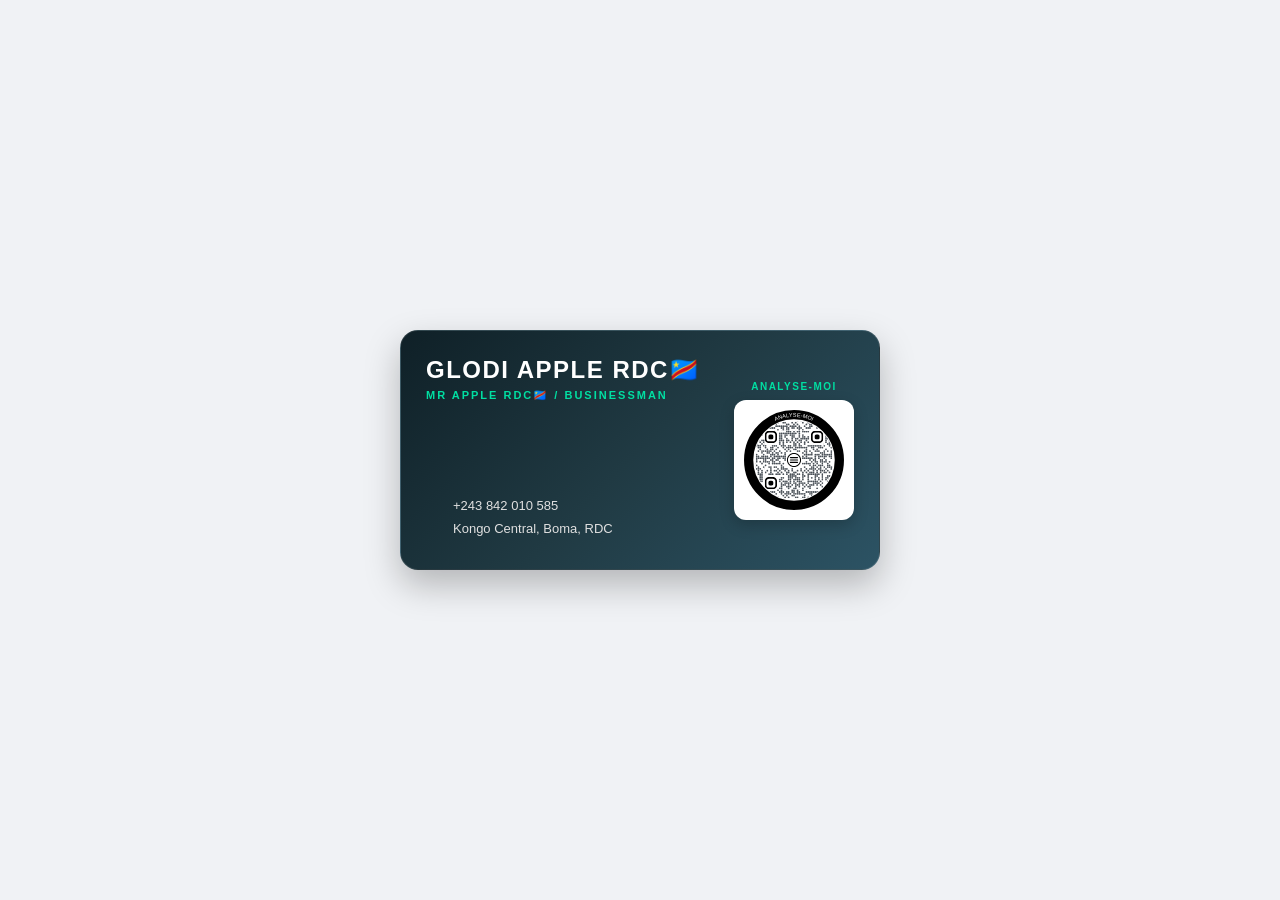
<file: index.html>
<!DOCTYPE html>
<html lang="fr">
<head>
    <meta charset="UTF-8">
    <meta name="viewport" content="width=device-width, initial-scale=1.0">
    <title>Ma Carte de Visite - Glodi Apple Rdc🇨🇩</title>
    <link rel="stylesheet" href="style.css">
    <link rel="stylesheet" href="https://cloudflare.com">
</head>
<body>

    <!-- Une seule carte unique et ultra professionnelle -->
    <div class="business-card">
        
        <!-- Côté Gauche : Vos Informations -->
        <div class="card-left">
            <div class="brand">
                <h2>GLODI APPLE RDC🇨🇩</h2>
                <p class="subtitle">Mr Apple Rdc🇨🇩 / Businessman</p>
            </div>
            <div class="info-details">
                <p><i class="fa-solid fa-phone"></i> +243 842 010 585</p>
                <p><i class="fa-solid fa-location-dot"></i> Kongo Central, Boma, RDC</p>
            </div>
        </div>

        <!-- Côté Droite : Votre Scanner (Zone du rond vert) -->
        <div class="card-right">
            <p class="scan-text">ANALYSE-MOI</p>
            <div class="qr-code-zone">
                <!-- IMPORTANT : Votre fichier doit s'appeler taplink.svg ou mon-qrcode.png -->
                <img src="mon-qrcode.png.svg" alt="Scanner Glodi Apple Rdc🇨🇩">
            </div>
        </div>

    </div>

</body>
</html>
</file>
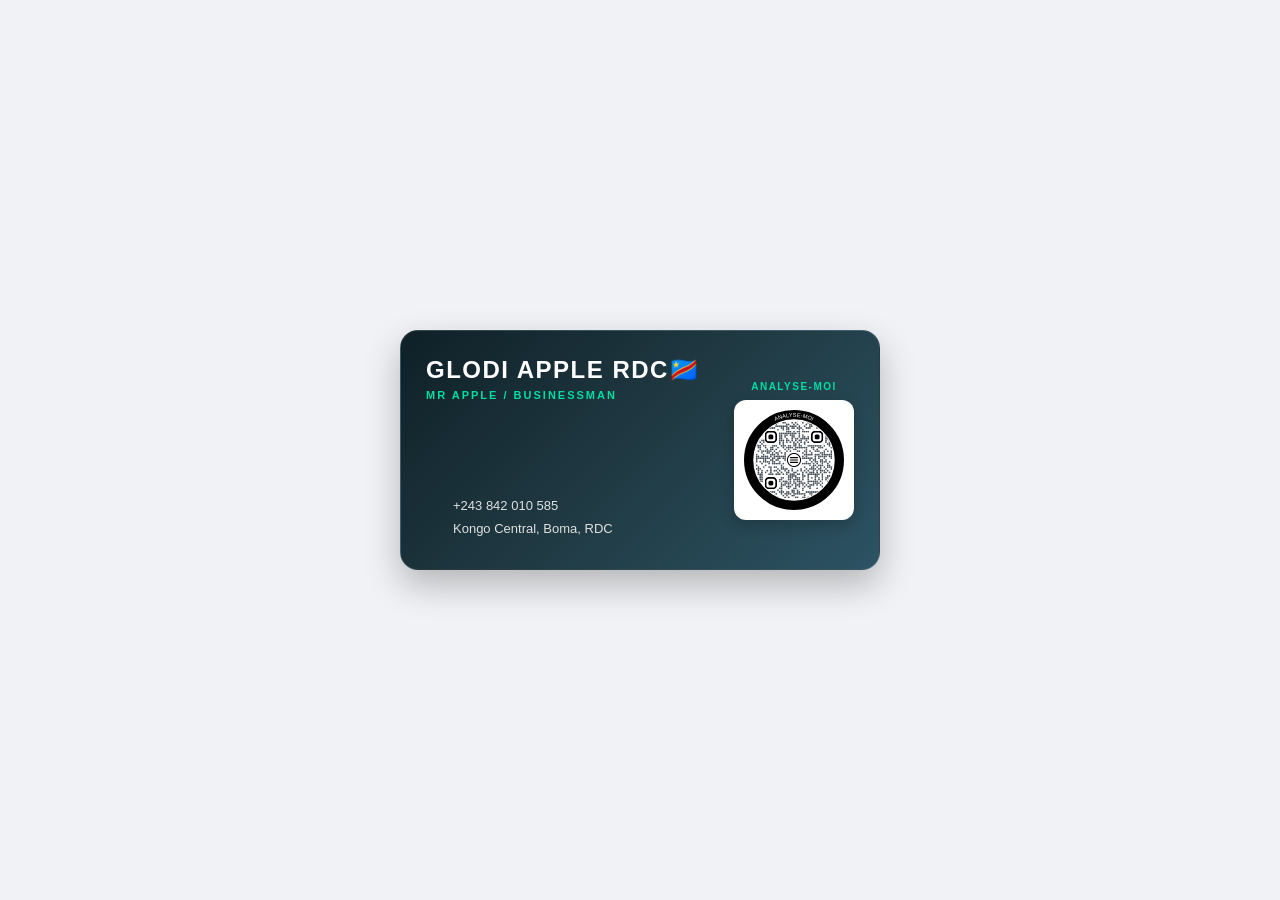
<file: index2.html>
<!DOCTYPE html>
<html lang="fr">
<head>
    <meta charset="UTF-8">
    <meta name="viewport" content="width=device-width, initial-scale=1.0">
    <title>Ma Carte de Visite - Glodi Apple Rdc🇨🇩</title>
    <link rel="stylesheet" href="style.css">
    <link rel="stylesheet" href="https://cloudflare.com">
</head>
<body>

    <!-- Une seule carte unique et ultra professionnelle -->
    <div class="business-card">
        
        <!-- Côté Gauche : Vos Informations -->
        <div class="card-left">
            <div class="brand">
                <h2>GLODI APPLE RDC🇨🇩</h2>
                <p class="subtitle">Mr Apple / Businessman</p>
            </div>
            <div class="info-details">
                <p><i class="fa-solid fa-phone"></i> +243 842 010 585</p>
                <p><i class="fa-solid fa-location-dot"></i> Kongo Central, Boma, RDC</p>
            </div>
        </div>

        <!-- Côté Droite : Votre Scanner (Zone du rond vert) -->
        <div class="card-right">
            <p class="scan-text">ANALYSE-MOI</p>
            <div class="qr-code-zone">
                <!-- IMPORTANT : Votre fichier doit s'appeler taplink.svg ou mon-qrcode.png -->
                <img src="mon-qrcode.png.svg" alt="Scanner Glodi Apple Rdc🇨🇩">
            </div>
        </div>

    </div>

</body>
</html>
</file>
<file: style.css>
/* Arrière-plan du site */
body {
    font-family: 'Segoe UI', Tahoma, Geneva, Verdana, sans-serif;
    background-color: #f0f2f5;
    display: flex;
    justify-content: center;
    align-items: center;
    min-height: 100vh;
    margin: 0;
}

/* La Carte de Visite Horizontale */
.business-card {
    width: 480px;
    height: 240px;
    background: linear-gradient(135deg, #0f2027, #203a43, #2c5364);
    border-radius: 18px;
    box-shadow: 0 15px 35px rgba(0,0,0,0.25);
    padding: 25px;
    box-sizing: border-box;
    display: flex;
    justify-content: space-between;
    align-items: center;
    border: 1px solid rgba(255, 255, 255, 0.1);
}

/* Côté gauche (Textes) */
.card-left {
    display: flex;
    flex-direction: column;
    justify-content: space-between;
    height: 100%;
    color: #ffffff;
}

.card-left h2 {
    margin: 0;
    font-size: 24px;
    letter-spacing: 1.5px;
    font-weight: 700;
}

.subtitle {
    margin: 5px 0 0 0;
    font-size: 11px;
    color: #00dfa2;
    text-transform: uppercase;
    letter-spacing: 2px;
    font-weight: 600;
}

.info-details {
    font-size: 13px;
    color: #e0e0e0;
}

.info-details p {
    margin: 8px 0;
    display: flex;
    align-items: center;
    gap: 12px;
}

.info-details i {
    color: #00dfa2;
    width: 15px;
}

/* Côté droit (Scanner) */
.card-right {
    display: flex;
    flex-direction: column;
    align-items: center;
    justify-content: center;
    gap: 8px;
    height: 100%;
}

.scan-text {
    margin: 0;
    font-size: 10px;
    color: #00dfa2;
    font-weight: 700;
    text-transform: uppercase;
    letter-spacing: 1.5px;
}

/* Zone du QR Code ajustée parfaitement */
.qr-code-zone {
    background: #ffffff;
    padding: 10px;
    border-radius: 12px;
    display: flex;
    justify-content: center;
    align-items: center;
    box-shadow: 0 5px 15px rgba(0,0,0,0.2);
}

.qr-code-zone img {
    width: 100px;
    height: 100px;
    object-fit: contain;
}
</file>
